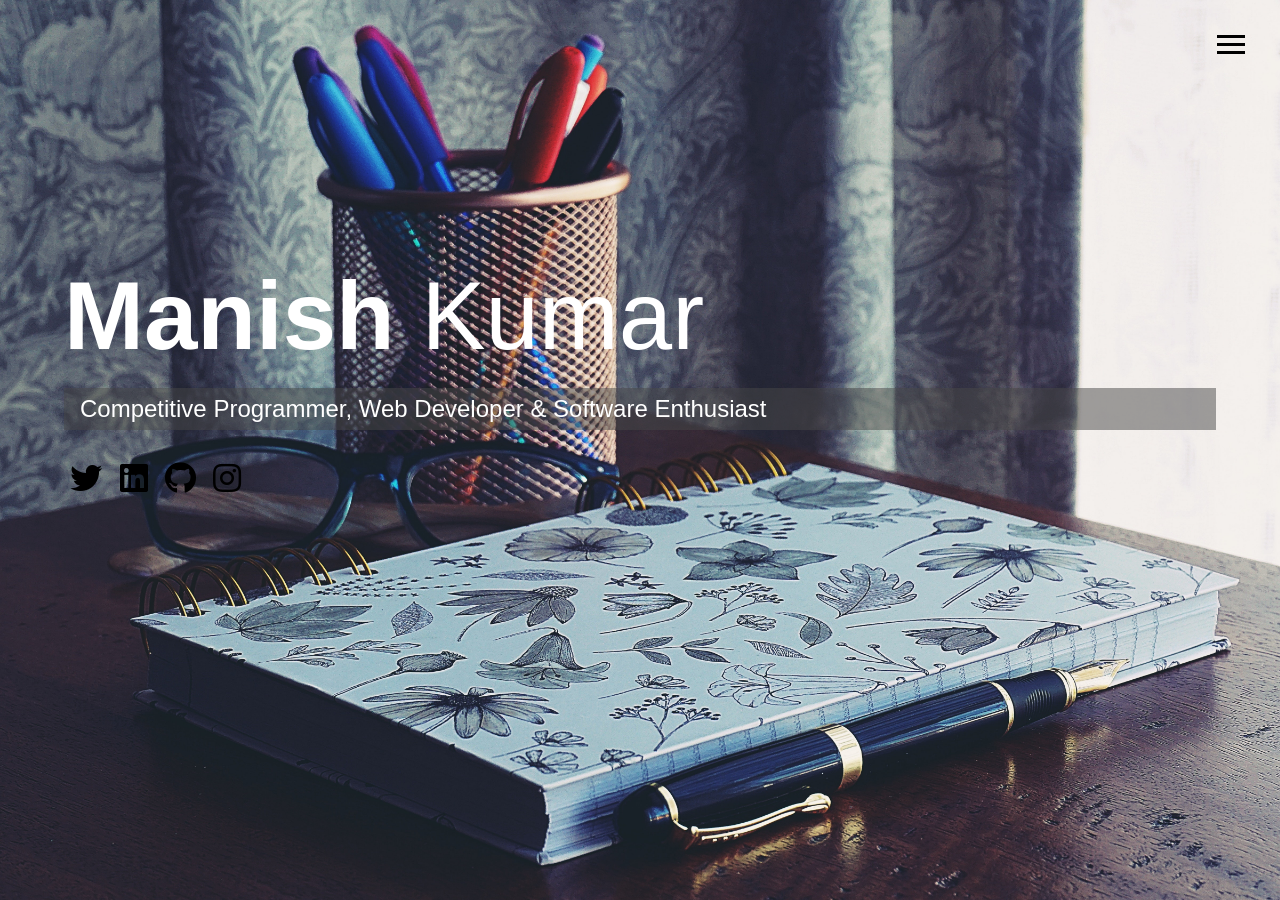
<file: index.html>
<!DOCTYPE html>
<html lang="en">

<head>
  <meta charset="UTF-8">
  <meta name="viewport" content="width=device-width, initial-scale=1.0">
  <meta http-equiv="X-UA-Compatible" content="ie=edge">
  <link rel="stylesheet" href="https://use.fontawesome.com/releases/v5.2.0/css/all.css" integrity="sha384-hWVjflwFxL6sNzntih27bfxkr27PmbbK/iSvJ+a4+0owXq79v+lsFkW54bOGbiDQ"
    crossorigin="anonymous">

  <link rel="stylesheet" href="css/main.css">
  <title>Welcome To My Portfolio</title>
</head>

<body id="bg-img">
  <header>
    <div class="menu-btn">
      <div class="btn-line"></div>
      <div class="btn-line"></div>
      <div class="btn-line"></div>
    </div>

    <nav class="menu">
      <div class="menu-branding">
        <div class="portrait"></div>
      </div>
      <ul class="menu-nav">
        <li class="nav-item current">
          <a href="index.html" class="nav-link">
            Home
          </a>
        </li>
        <li class="nav-item">
          <a href="work.html" class="nav-link" style="font-size: 3rem;">
          My Project's
          </a>
        </li>
        <li class="nav-item">
          <a href="blogs.html" class="nav-link" style="font-size: 3rem;">
            My Blog's
          </a>
        </li>
        <li class="nav-item" >
          <a href="about.html" class="nav-link" style="font-size: 3rem;">
            About Me
          </a>
        </li>
      </ul>
    </nav>
  </header>

  <main id="home">
    <h1 class="lg-heading">
      <strong>Manish</strong>
      <span class="text-secondary">Kumar</span>
    </h1>
    <h2 class="sm-heading">
      Competitive Programmer, Web Developer & Software Enthusiast
    </h2>
    <div class="icons">
      <a href="https://twitter.com/Beingmanishh">
        <i class="fab fa-twitter fa-2x"></i>
      </a>
      <a href="https://www.linkedin.com/in/manish-kumar18">
        <i class="fab fa-linkedin fa-2x"></i>
      </a>
      <a href="https://github.com/manishk-99">
        <i class="fab fa-github fa-2x"></i>
      </a>
      <a href="https://www.instagram.com/beingmanishh/">
        <i class="fab fa-instagram fa-2x"></i>
      </a>
    </div>
  </main>

  <script src="js/main.js"></script>
</body>

</html>
</file>
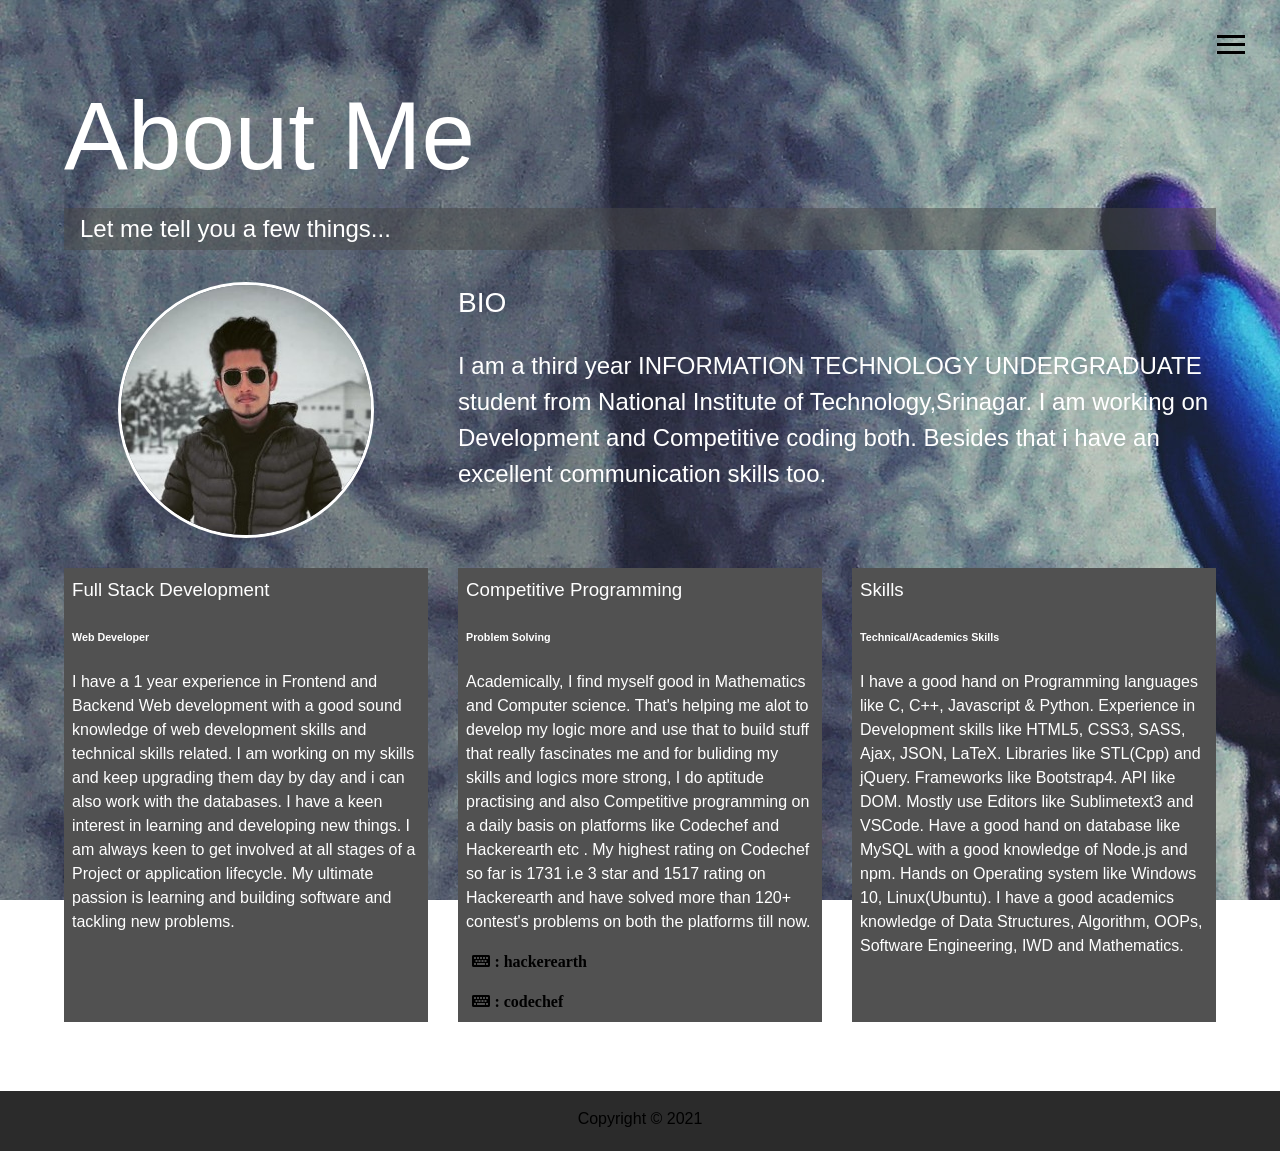
<file: about.html>
<!DOCTYPE html>
<html lang="en">

<head>
  <meta charset="UTF-8">
  <meta name="viewport" content="width=device-width, initial-scale=1.0">
  <meta http-equiv="X-UA-Compatible" content="ie=edge">
  <link rel="stylesheet" href="https://use.fontawesome.com/releases/v5.2.0/css/all.css" integrity="sha384-hWVjflwFxL6sNzntih27bfxkr27PmbbK/iSvJ+a4+0owXq79v+lsFkW54bOGbiDQ"
    crossorigin="anonymous">

  <link rel="stylesheet" href="css/main.css">
  <title>About Me</title>
</head>

<body>
  <header>
    <div class="menu-btn">
      <div class="btn-line"></div>
      <div class="btn-line"></div>
      <div class="btn-line"></div>
    </div>

    <nav class="menu">
      <div class="menu-branding">
        <div class="portrait"></div>
      </div>
      <ul class="menu-nav">
        <li class="nav-item">
          <a href="index.html" class="nav-link" style="font-size: 3rem;">
            Home
          </a>
        </li>
        <li class="nav-item">
          <a href="work.html" class="nav-link" style="font-size: 3rem;">
            My Project's
          </a>
        </li>
        <li class="nav-item">
          <a href="blogs.html" class="nav-link" style="font-size: 3rem;">
            My Blog's
          </a>
        </li>
        <li class="nav-item current">
          <a href="about.html" class="nav-link">
            About Me
          </a>
        </li>
      </ul>
    </nav>
  </header>

  <main id="about">
    <h1 class="lg-heading">
      About
      <span class="text-secondary">Me</span>
    </h1>
    <h2 class="sm-heading">
      Let me tell you a few things...
    </h2>
    <div class="about-info">
      <img src="img/portrait.jpg" alt="John Doe" class="bio-image">

      <div class="bio">
        <h3 class="text-secondary">BIO</h3>
        <p>I am a third year INFORMATION TECHNOLOGY UNDERGRADUATE student from National Institute of Technology,Srinagar. I am working on Development and Competitive coding both. Besides that i have an excellent communication skills too.  </p>
      </div>

      <div class="job job-1">
        <h3>Full Stack Development</h3>
        <h6>Web Developer</h6>
        <p>I have a 1 year experience in Frontend and Backend Web development with a good sound knowledge of web development skills and technical skills related. I am working on my skills and keep upgrading them day by day and i can also work with the databases. I have a keen interest in learning and developing new things. I am always keen to get involved at all stages of a Project or application lifecycle. My ultimate passion is learning and building software and tackling new problems. </p>
      </div>

      <div class="job job-2">
        <h3>Competitive Programming</h3>
        <h6>Problem Solving</h6>
        <p>Academically, I find myself good in Mathematics and Computer science. That's  helping me alot to develop my logic more and use that to build stuff that really fascinates me and for buliding my skills and logics more strong, I do aptitude practising and also Competitive programming on a daily basis on platforms like Codechef and Hackerearth etc . My highest rating on Codechef so far is 1731 i.e 3 star and 1517 rating on Hackerearth and have solved more than 120+ contest's problems on both the platforms till now. </p>
        <div class="icons">
          <a href="https://www.hackerearth.com/@manish536?utm_source=header&utm_medium=search&utm_campaign=he-search">
            <i class="fas fa-keyboard fa-x"> : hackerearth</i>
          </a>
          <p> </p>
          <a href="https://www.codechef.com/users/manishhh">
            <i class="fas fa-keyboard fa-x"> : codechef</i>
          </a>
        </div>
      </div>

      <div class="job job-3">
        <h3>Skills</h3>
        <h6>Technical/Academics Skills</h6>
        <p>I have a good hand on Programming languages like C, C++, Javascript & Python. Experience in Development skills like HTML5, CSS3, SASS, Ajax, JSON, LaTeX. Libraries like STL(Cpp) and jQuery. Frameworks like Bootstrap4. API like DOM. Mostly use Editors like Sublimetext3 and VSCode. Have a good hand on database like MySQL with a good knowledge of Node.js and npm. Hands on Operating system like Windows 10, Linux(Ubuntu). I have a good academics knowledge of Data Structures, Algorithm, OOPs, Software Engineering, IWD and Mathematics. </p>
      </div>
    </div>
  </main>

  <footer id="main-footer">
    Copyright &copy; 2021
  </footer>

  <script src="js/main.js"></script>
</body>

</html>
</file>
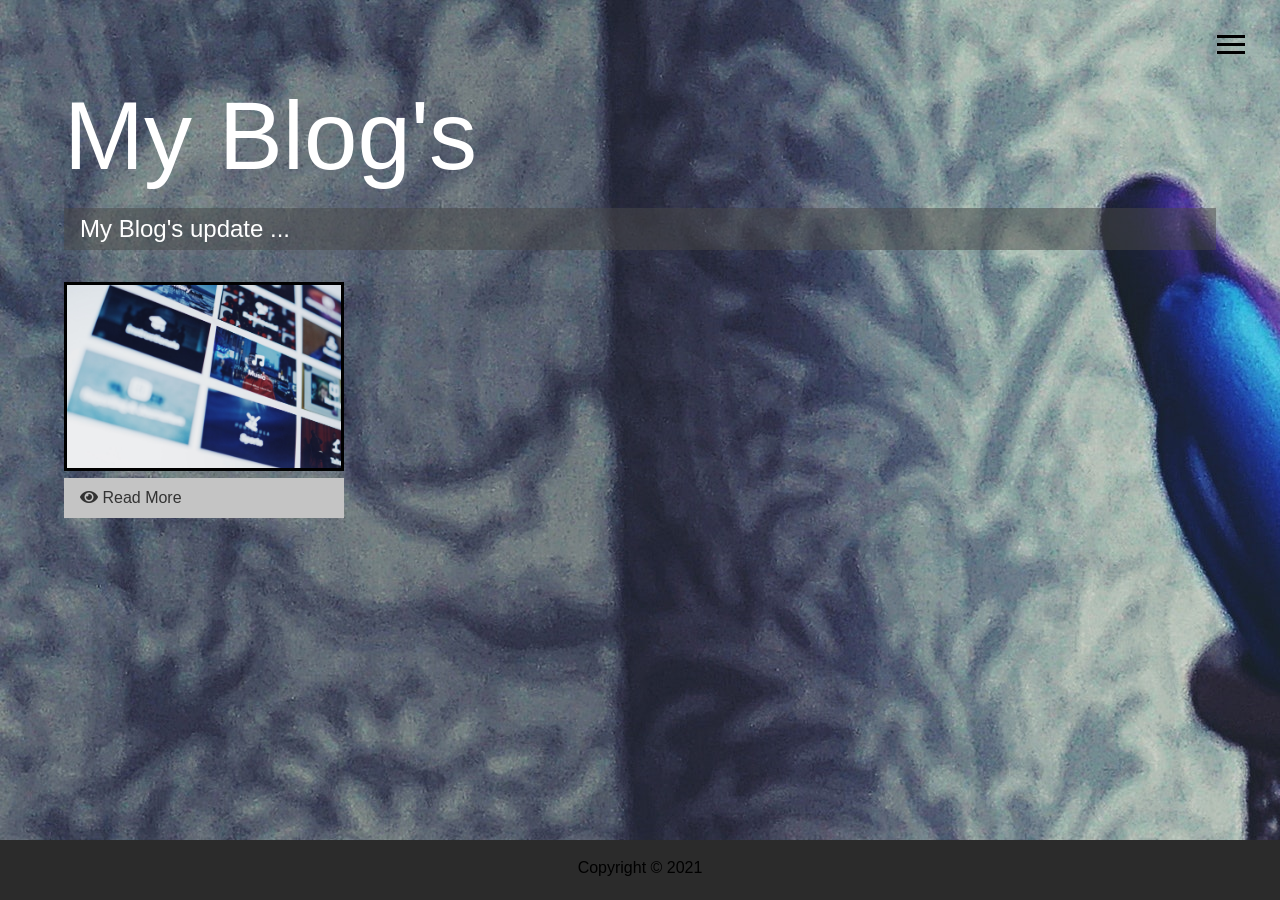
<file: blogs.html>
<!DOCTYPE html>
<html lang="en">

<head>
  <meta charset="UTF-8">
  <meta name="viewport" content="width=device-width, initial-scale=1.0">
  <meta http-equiv="X-UA-Compatible" content="ie=edge">
  <link rel="stylesheet" href="https://use.fontawesome.com/releases/v5.2.0/css/all.css" integrity="sha384-hWVjflwFxL6sNzntih27bfxkr27PmbbK/iSvJ+a4+0owXq79v+lsFkW54bOGbiDQ"
    crossorigin="anonymous">

  <link rel="stylesheet" href="css/main.css">
  <title>View My Work</title>
</head>

<body>
  <header>
    <div class="menu-btn">
      <div class="btn-line"></div>
      <div class="btn-line"></div>
      <div class="btn-line"></div>
    </div>

    <nav class="menu">
      <div class="menu-branding">
        <div class="portrait"></div>
      </div>
      <ul class="menu-nav">
        <li class="nav-item">
          <a href="index.html" class="nav-link" style="font-size: 3rem;">
            Home
          </a>
        </li>
        <li class="nav-item">
          <a href="work.html" class="nav-link" style="font-size: 3rem;">
            My Project's
          </a>
        </li>
        <li class="nav-item current">
            <a href="blogs.html" class="nav-link">
              My Blog's
            </a>
          </li>
        <li class="nav-item">
          <a href="about.html" class="nav-link" style="font-size: 3rem;">
            About Me
          </a>
        </li>
      </ul>
    </nav>
  </header>

  <main id="work">
    <h1 class="lg-heading">
      My
      <span class="text-secondary">Blog's</span>
    </h1>
    <h2 class="sm-heading">
      My Blog's update ...
    </h2>
    <div class="projects">
      <div class="item">
        <a href="#!">
          <img src="img/projects/project1.jpg" alt="Project">
        </a>
        <a href="#" class="btn-light">
          <i class="fas fa-eye"></i> Read More
        </a>
      </div>
    </div>
  </main>

  <footer id="main-footer">
    Copyright &copy; 2021
  </footer>

  <script src="js/main.js"></script>
</body>

</html>
</file>
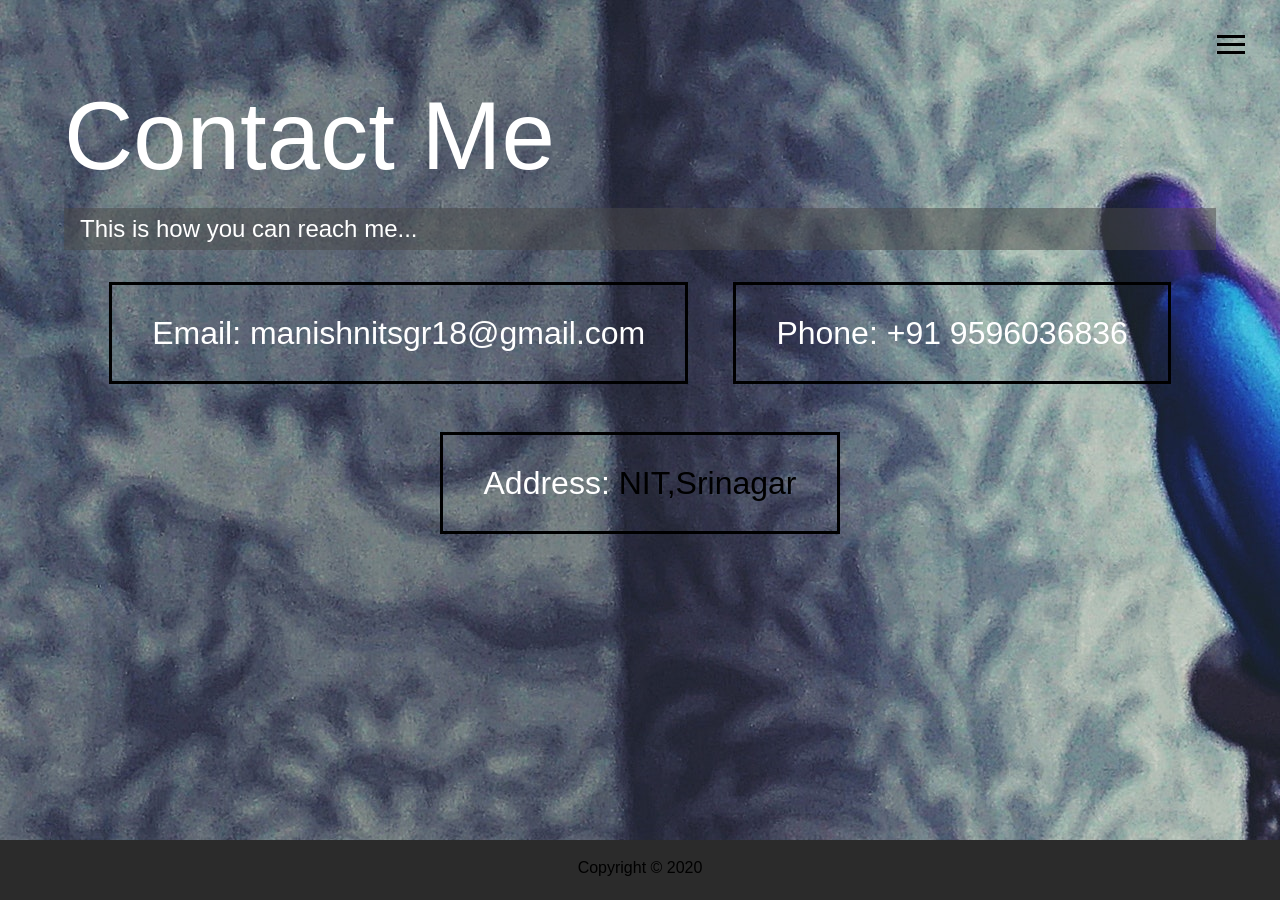
<file: contact.html>
<!DOCTYPE html>
<html lang="en">

<head>
  <meta charset="UTF-8">
  <meta name="viewport" content="width=device-width, initial-scale=1.0">
  <meta http-equiv="X-UA-Compatible" content="ie=edge">
  <link rel="stylesheet" href="https://use.fontawesome.com/releases/v5.2.0/css/all.css" integrity="sha384-hWVjflwFxL6sNzntih27bfxkr27PmbbK/iSvJ+a4+0owXq79v+lsFkW54bOGbiDQ"
    crossorigin="anonymous">

  <link rel="stylesheet" href="css/main.css">
  <title>Contact Me</title>
</head>

<body>
  <header>
    <div class="menu-btn">
      <div class="btn-line"></div>
      <div class="btn-line"></div>
      <div class="btn-line"></div>
    </div>

    <nav class="menu">
      <div class="menu-branding">
        <div class="portrait"></div>
      </div>
      <ul class="menu-nav">
        <li class="nav-item">
          <a href="index.html" class="nav-link">
            Home
          </a>
        </li>
        <li class="nav-item">
          <a href="about.html" class="nav-link">
            About Me
          </a>
        </li>
        <li class="nav-item">
          <a href="work.html" class="nav-link">
            My Interest's
          </a>
        </li>
        <li class="nav-item current">
          <a href="contact.html" class="nav-link">
            How To Reach Me
          </a>
        </li>
      </ul>
    </nav>
  </header>

  <main id="contact">
    <h1 class="lg-heading">
      Contact
      <span class="text-secondary">Me</span>
    </h1>
    <h2 class="sm-heading">
      This is how you can reach me...
    </h2>
    <div class="boxes">
      <div>
        <span class="text-secondary">Email: </span> manishnitsgr18@gmail.com
      </div>
      <div>
        <span class="text-secondary">Phone: </span> +91 9596036836
      </div>
      <div>
        <a href="https://nitsri.ac.in/"><span class="text-secondary">Address: </span> NIT,Srinagar </a>
      </div>
    </div>
  </main>

  <footer id="main-footer">
    Copyright &copy; 2020
  </footer>

  <script src="js/main.js"></script>
</body>

</html>
</file>
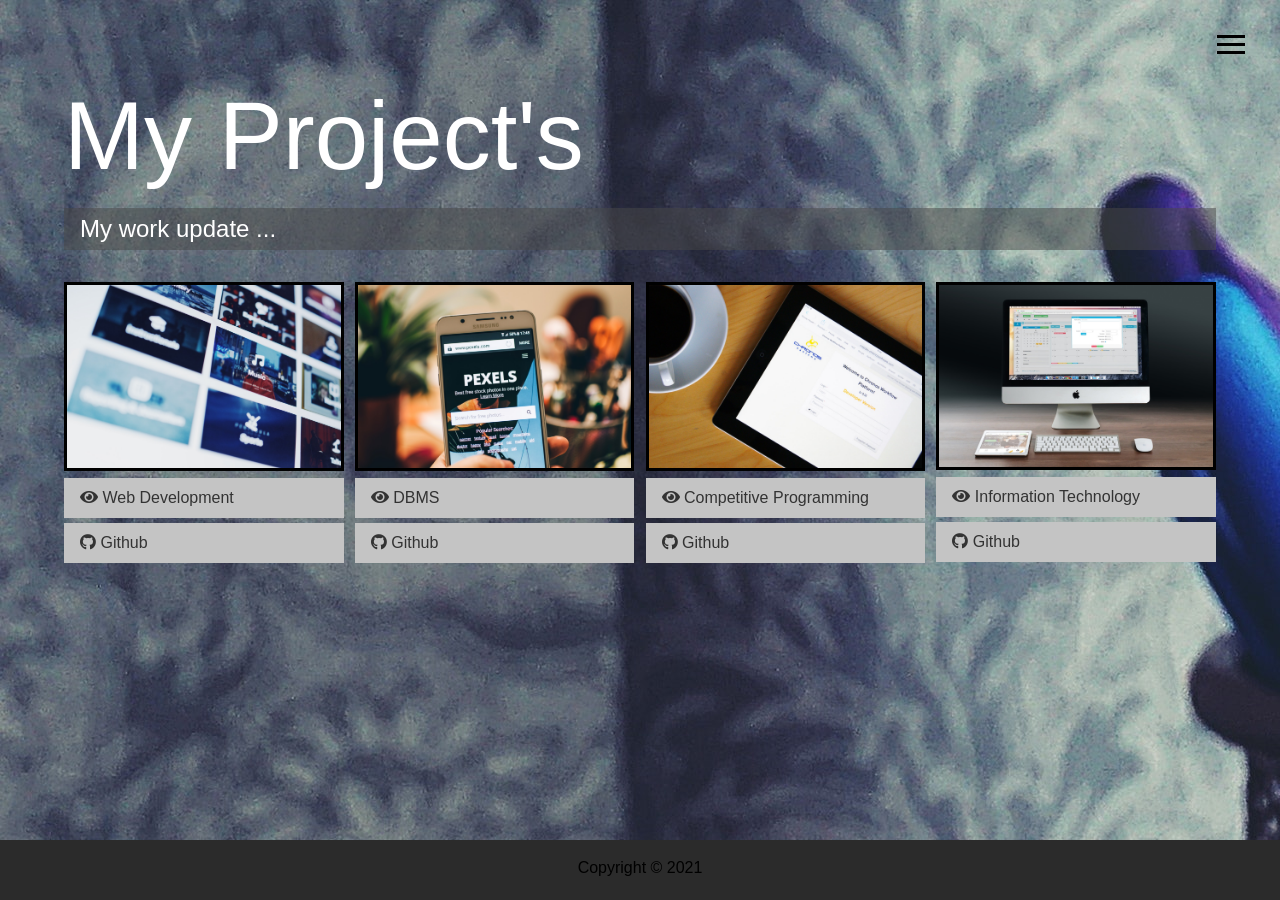
<file: work.html>
<!DOCTYPE html>
<html lang="en">

<head>
  <meta charset="UTF-8">
  <meta name="viewport" content="width=device-width, initial-scale=1.0">
  <meta http-equiv="X-UA-Compatible" content="ie=edge">
  <link rel="stylesheet" href="https://use.fontawesome.com/releases/v5.2.0/css/all.css" integrity="sha384-hWVjflwFxL6sNzntih27bfxkr27PmbbK/iSvJ+a4+0owXq79v+lsFkW54bOGbiDQ"
    crossorigin="anonymous">

  <link rel="stylesheet" href="css/main.css">
  <title>View My Work</title>
</head>

<body>
  <header>
    <div class="menu-btn">
      <div class="btn-line"></div>
      <div class="btn-line"></div>
      <div class="btn-line"></div>
    </div>

    <nav class="menu">
      <div class="menu-branding">
        <div class="portrait"></div>
      </div>
      <ul class="menu-nav">
        <li class="nav-item">
          <a href="index.html" class="nav-link" style="font-size: 3rem;">
            Home
          </a>
        </li>
        <li class="nav-item current">
          <a href="work.html" class="nav-link">
            My Project's
          </a>
        </li>
        <li class="nav-item">
          <a href="blogs.html" class="nav-link" style="font-size: 3rem;">
            My Blog's
          </a>
        </li>
        <li class="nav-item">
          <a href="about.html" class="nav-link" style="font-size: 3rem;">
            About Me
          </a>
        </li>
      </ul>
    </nav>
  </header>

  <main id="work">
    <h1 class="lg-heading">
      My
      <span class="text-secondary">Project's</span>
    </h1>
    <h2 class="sm-heading">
      My work update ...
    </h2>
    <div class="projects">
      <div class="item">
        <a href="#!">
          <img src="img/projects/project1.jpg" alt="Project">
        </a>
        <a href="#" class="btn-light">
          <i class="fas fa-eye"></i> Web Development
        </a>
        <a href="#" class="btn-light">
          <i class="fab fa-github"></i> Github
        </a>
      </div>
      <div class="item">
        <a href="#!">
          <img src="img/projects/project2.jpg" alt="Project">
        </a>
        <a href="#" class="btn-light">
          <i class="fas fa-eye"></i> DBMS
        </a>
        <a href="#" class="btn-light">
          <i class="fab fa-github"></i> Github
        </a>
      </div>
      <div class="item">
        <a href="#!">
          <img src="img/projects/project3.jpg" alt="Project">
        </a>
        <a href="#" class="btn-light">
          <i class="fas fa-eye"></i> Competitive Programming
        </a>
        <a href="#" class="btn-light">
          <i class="fab fa-github"></i> Github
        </a>
      </div>
      <div class="item">
        <a href="#!">
          <img src="img/projects/project4.jpg" alt="Project">
        </a>
        <a href="#" class="btn-light">
          <i class="fas fa-eye"></i> Information Technology
        </a>
        <a href="#" class="btn-light">
          <i class="fab fa-github"></i> Github
        </a>
      </div>
    </div>
  </main>

  <footer id="main-footer">
    Copyright &copy; 2021
  </footer>

  <script src="js/main.js"></script>
</body>

</html>
</file>
<file: css/main.css>
.menu-btn {
  position: absolute;
  z-index: 3;
  right: 35px;
  top: 35px;
  cursor: pointer;
  transition: all 0.5s ease-out; }
  .menu-btn .btn-line {
    width: 28px;
    height: 3px;
    margin: 0 0 5px 0;
    background: rgb(0, 0, 0);
    transition: all 0.5s ease-out; }
  .menu-btn.close {
    transform: rotate(180deg); }
    .menu-btn.close .btn-line:nth-child(1) {
      transform: rotate(45deg) translate(5px, 5px); }
    .menu-btn.close .btn-line:nth-child(2) {
      opacity: 0; }
    .menu-btn.close .btn-line:nth-child(3) {
      transform: rotate(-45deg) translate(7px, -6px); }

.menu {
  position: fixed;
  top: 0;
  width: 100%;
  opacity: 0.9;
  visibility: hidden; }
  .menu.show {
    visibility: visible; }
  .menu-branding, .menu-nav {
    display: flex;
    flex-flow: column wrap;
    align-items: center;
    justify-content: center;
    float: left;
    width: 50%;
    height: 100vh;
    overflow: hidden; }
  .menu-nav {
    margin: 0;
    padding: 0;
    background: #303130cb;
    list-style: none;
    transform: translate3d(0, -100%, 0);
    transition: all 0.5s ease-out; }
    .menu-nav.show {
      transform: translate3d(0, 0, 0); }
  .menu-branding {
    background: #7d837dcb;
    transform: translate3d(0, 100%, 0);
    transition: all 0.5s ease-out; }
    .menu-branding.show {
      transform: translate3d(0, 0, 0); }
    .menu-branding .portrait {
      width: 250px;
      height: 250px;
      background: url("../img/portrait.jpg");
      border-radius: 50%;
      border: solid 3px #ffffff; }
  .menu .nav-item {
    transform: translate3d(600px, 0, 0);
    transition: all 0.5s ease-out; }
    .menu .nav-item.show {
      transform: translate3d(0, 0, 0); }
    .menu .nav-item.current > a {
      color: #ffffff; }
  .menu .nav-link {
    display: inline-block;
    position: relative;
    font-size: 30px;
    text-transform: uppercase;
    padding: 1rem 0;
    font-weight: 300;
    color: rgb(0, 0, 0);
    text-decoration: none;
    transition: all 0.5s ease-out; }
    .menu .nav-link:hover {
      color: #ffffff;
        transform: scale(1.25)
}

.nav-item:nth-child(1) {
  transition-delay: 0.1s; }

.nav-item:nth-child(2) {
  transition-delay: 0.2s; }

.nav-item:nth-child(3) {
  transition-delay: 0.3s; }

.nav-item:nth-child(4) {
  transition-delay: 0.4s; }

* {
  box-sizing: border-box; }

body {
  background: #284b28cb;
  background: url(../img/background.jpg);
  background: rgba(68, 68, 68, 0.9), url(../img/background.jpg);
  /* opacity: 0.9; */
  background-attachment: fixed;
  /* background-size: cover; */
  color: rgb(255, 255, 255);
  height: 100%;
  margin: 0;
  font-family: 'Segoe UI', Tahoma, Geneva, Verdana, sans-serif;
  line-height: 1.5; }
  body#bg-img {
    background: url(../img/background.jpg);
    background: rgba(68, 68, 68, 0.9), url(../img/background.jpg);
    background-attachment: fixed;
    background-size: cover; } 

h1,
h2,
h3 {
  margin: 0;
  font-weight: 400; }
  h1.lg-heading,
  h2.lg-heading,
  h3.lg-heading {
    font-size: 6rem; }
  h1.sm-heading,
  h2.sm-heading,
  h3.sm-heading {
    margin-bottom: 2rem;
    padding: 0.2rem 1rem;
    background: rgba(73, 73, 73, 0.5); }

a {
  color: rgb(0, 0, 0);
  text-decoration: none; }

header {
  position: fixed;
  z-index: 2;
  width: 100%; }

.text-secondary {
  color: #ffffff; }

main {
  padding: 4rem;
  min-height: calc(100vh - 60px); }
  main .icons {
    margin-top: 1rem; }
    main .icons a {
      padding: 0.4rem; }
      main .icons a:hover {
        color: #ffffff;
        transition: all 0.5s ease-out; }
  main#home {
    overflow: hidden; }
    main#home h1 {
      margin-top: 20vh; }

.about-info {
  display: grid;
  grid-gap: 30px;
  grid-template-areas: 'bioimage bio bio' 'job1 job2 job3';
  grid-template-columns: repeat(3, 1fr); }
  .about-info .bio-image {
    grid-area: bioimage;
    margin: auto;
    border-radius: 50%;
    border: #ffffff 3px solid; }
  .about-info .bio {
    grid-area: bio;
    font-size: 1.5rem; }
  .about-info .job-1 {
    grid-area: job1; }
  .about-info .job-2 {
    grid-area: job2; }
  .about-info .job-3 {
    grid-area: job3; }
  .about-info .job {
    background: #515151;
    padding: 0.5rem;
    border-bottom: #ffffff 5px solid; }

.projects {
  display: grid;
  grid-gap: 0.7rem;
  grid-template-columns: repeat(3, 1fr); }
  .projects img {
    width: 100%;
    border: 3px rgb(0, 0, 0) solid; }
    .projects img:hover {
      opacity: 0.5;
      border-color: #ffffff;
      transition: all 0.5s ease-out; }

.boxes {
  display: flex;
  flex-wrap: wrap;
  justify-content: space-evenly;
  align-items: center;
  margin-top: 1rem; }
  .boxes div {
    font-size: 2rem;
    border: 3px rgb(0, 0, 0) solid;
    padding: 1.5rem 2.5rem;
    margin-bottom: 3rem;
    transition: all 0.5s ease-out; }
    .boxes div:hover {
      padding: 0.5rem 1.5rem;
      background: #ffffff;
      color: #000; }
      .boxes div:hover span {
        color: #000; }

.btn, .btn-dark, .btn-light {
  display: block;
  padding: 0.5rem 1rem;
  border: 0;
  margin-bottom: 0.3rem; }
  .btn:hover, .btn-dark:hover, .btn-light:hover {
    background: #ffffff;
    color: #000; }

.btn-dark {
  background: black;
  color: rgb(0, 0, 0); }

.btn-light {
  background: #c4c4c4;
  color: #333; }

#main-footer {
  text-align: center;
  padding: 1rem;
  background: #2b2b2b;
  color: rgb(0, 0, 0);
  height: 60px; }

@media screen and (min-width: 1171px) {
  .projects {
    grid-template-columns: repeat(4, 1fr); } }

@media screen and (min-width: 769px) and (max-width: 1170px) {
  .projects {
    grid-template-columns: repeat(3, 1fr); } }

@media screen and (max-width: 768px) {
  main {
    align-items: center;
    text-align: center; }
    main .lg-heading {
      line-height: 1;
      margin-bottom: 1rem; }
  ul.menu-nav,
  div.menu-branding {
    float: none;
    width: 100%;
    min-height: 0; }
    ul.menu-nav.show,
    div.menu-branding.show {
      transform: translate3d(0, 0, 0); }
  .menu-nav {
    height: 75vh;
    transform: translate3d(-100%, 0, 0);
    font-size: 24px; }
  .menu-branding {
    height: 25vh;
    transform: translate3d(100%, 0, 0); }
    .menu-branding .portrait {
      background: url("../img/portrait_small.jpg");
      width: 150px;
      height: 150px; }
  .about-info {
    grid-template-areas: 'bioimage' 'bio' 'job1' 'job2' 'job3';
    grid-template-columns: 1fr; }
  .projects {
    grid-template-columns: repeat(2, 1fr); } }

@media screen and (max-width: 500px) {
  main {
    padding: 2rem; }
    main #home h1 {
      margin-top: 10vh; }
    main .lg-heading {
      margin-top: 1rem;
      font-size: 5rem; }
  .projects {
    grid-template-columns: 1fr; } }
</file>
